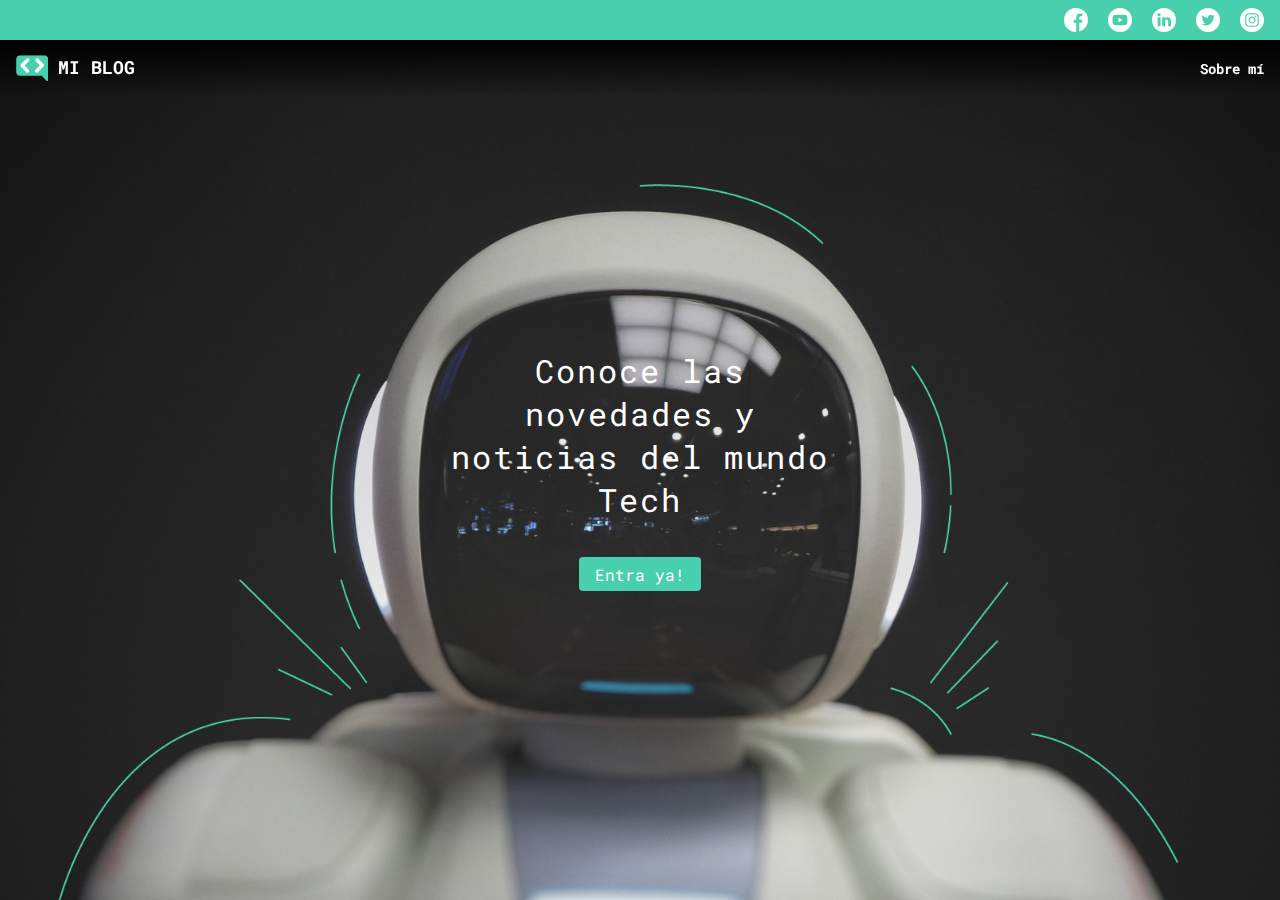
<file: index.html>
<!DOCTYPE html>
<html lang="en">
<head>
    <meta charset="UTF-8">
    <meta http-equiv="X-UA-Compatible" content="IE=edge">
    <meta name="viewport" content="width=device-width, initial-scale=1.0">
    <title>Mi blog</title>
    <link rel="stylesheet" href="./styles/style.css">
    <link rel="stylesheet" href="./font/flaticon.css">

    <link rel="preconnect" href="https://fonts.googleapis.com">
    <link rel="preconnect" href="https://fonts.gstatic.com" crossorigin>
    <link href="https://fonts.googleapis.com/css2?family=Roboto+Mono:ital,wght@0,500;0,700;1,400&family=Roboto+Slab:wght@500;700&family=Roboto:wght@400;500;700;900&display=swap" rel="stylesheet">
</head>
<body class="header-home">
    <div class="page">
        <header >
            <section class="social-networks">
                <ul >
                    <li><a>
                        <span class="flaticon-001-facebook"></span>
                    </a></li>
                    <li><a>
                        <span class="flaticon-008-youtube"></span>
                    </a></li>
                    <li><a>
                        <span class="flaticon-010-linkedin"></span>
                    </a></li>
                    <li><a>
                        <span class="flaticon-013-twitter-1"></span>
                    </a></li>
                    <li><a>
                        <span class="flaticon-011-instagram"></span>
                    </a></li>
                </ul>
            </section>
            <nav >
                <a href="" class="my-blog">
                    <img src="./assets/images/Logo.png" alt="">
                    <h2>MI BLOG</h2>
                </a>
                    <a class="navar__about-me" href="./perfil.html"><h2>Sobre mí</h2></a>
            </nav>
        </header>
        <main class="home">
            <section class="home__paragraph">
                <h1>Conoce las novedades y noticias del mundo Tech</h1>
                <a href="./blogs.html" class="primary-button">Entra ya!</a>
            </section>
        </main>
    </div>
        
</body>
</html>
</file>
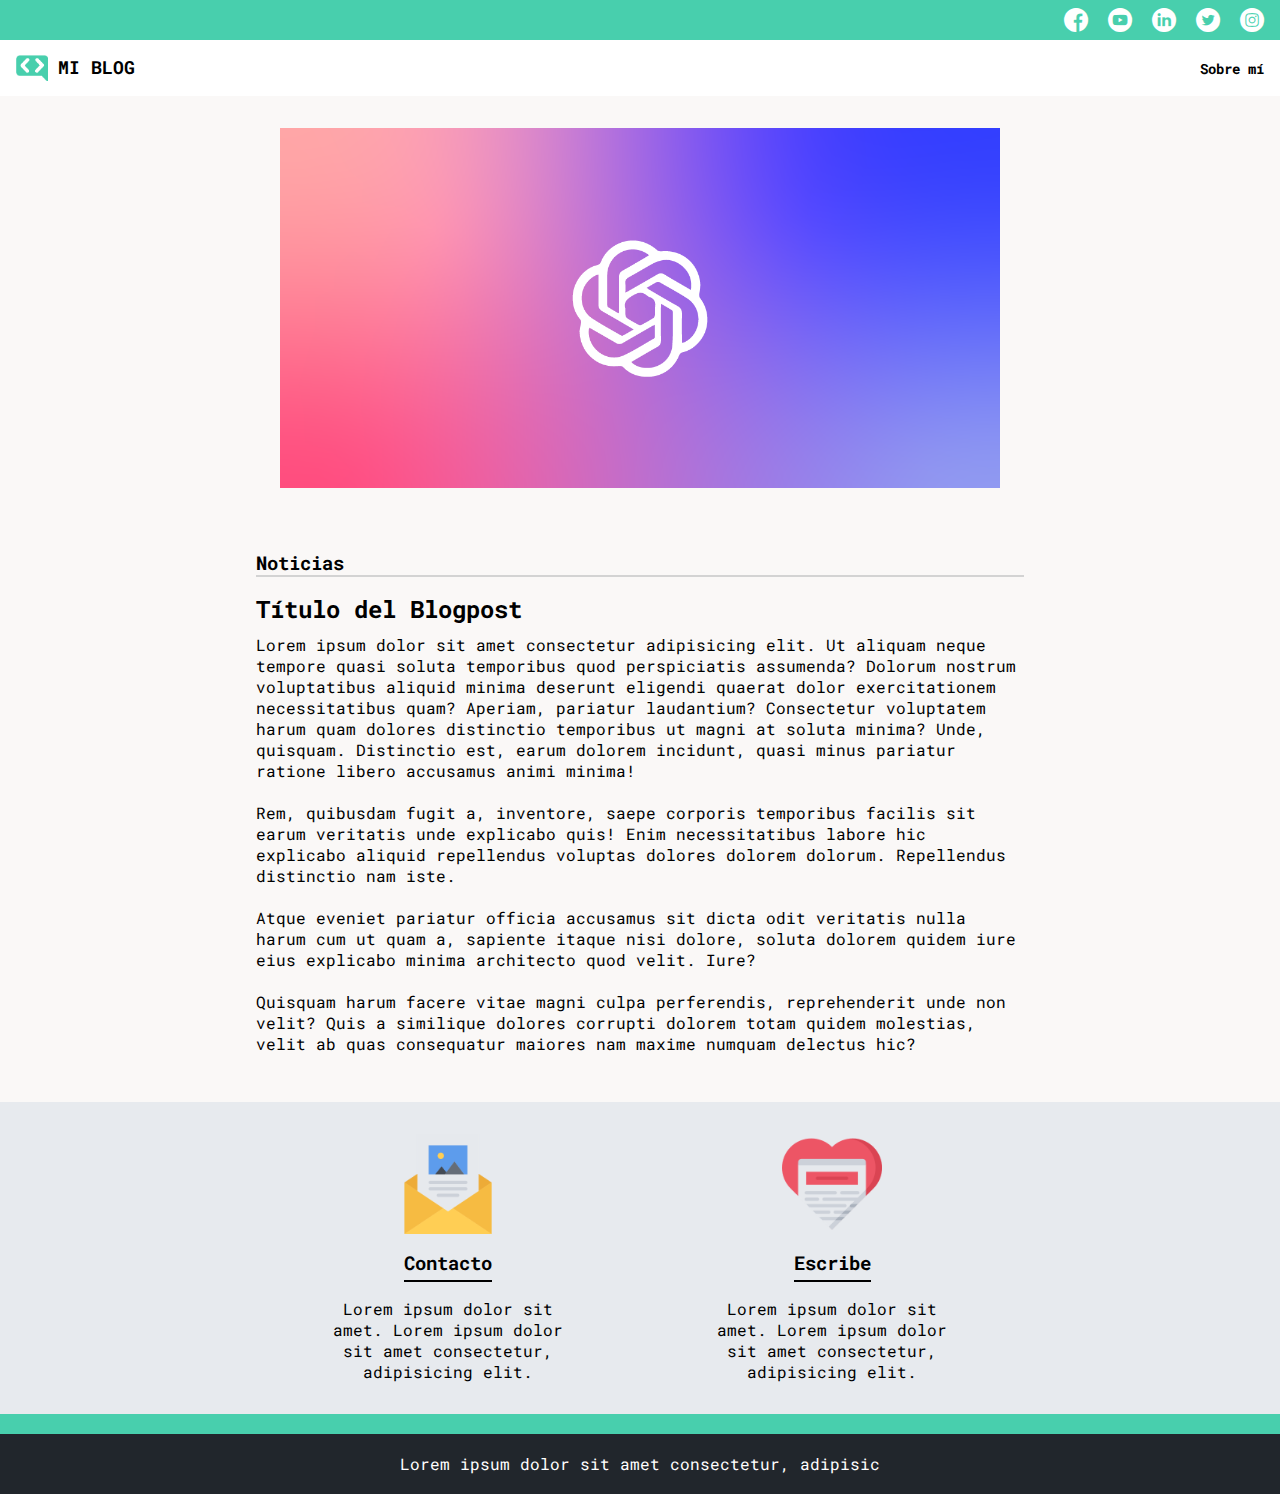
<file: blog.html>
<!DOCTYPE html>
<html lang="en">
<head>
    <meta charset="UTF-8">
    <meta http-equiv="X-UA-Compatible" content="IE=edge">
    <meta name="viewport" content="width=device-width, initial-scale=1.0">
    <title>Mi blog</title>
    <link rel="stylesheet" href="./styles/style.css">
    <link rel="stylesheet" href="./styles/style-tablet.css" media="screen and (min-width:600px)">
    <link rel="stylesheet" href="./font/flaticon.css">

    <link rel="preconnect" href="https://fonts.googleapis.com">
    <link rel="preconnect" href="https://fonts.gstatic.com" crossorigin>
    <link href="https://fonts.googleapis.com/css2?family=Roboto+Mono:ital,wght@0,500;0,700;1,400&family=Roboto+Slab:wght@500;700&family=Roboto:wght@400;500;700;900&display=swap" rel="stylesheet">
</head>
<body>
    <div class="page">
        <header >
            <section class="social-networks">
                <ul >
                    <li><a>
                        <span class="flaticon-001-facebook"></span>
                    </a></li>
                    <li><a>
                        <span class="flaticon-008-youtube"></span>
                    </a></li>
                    <li><a>
                        <span class="flaticon-010-linkedin"></span>
                    </a></li>
                    <li><a>
                        <span class="flaticon-013-twitter-1"></span>
                    </a></li>
                    <li><a>
                        <span class="flaticon-011-instagram"></span>
                    </a></li>
                </ul>
            </section>
            <nav>
                <a href="" class="my-blog">
                    <img src="./assets/images/Logo.png" alt="">
                    <h2>MI BLOG</h2>
                </a>
                    <a class="navar__about-me" href="./perfil.html"><h2>Sobre mí</h2></a>
            </nav>
        </header>
        <main>
            <section  class="blog__image">
                <img src="./assets/images/open-ai.png" alt="">
            </section>
            <section class="blog__content">
                <h3>Noticias</h3>
                <h2>Título del Blogpost</h2>
                <p>Lorem ipsum dolor sit amet consectetur adipisicing elit. Ut aliquam neque tempore quasi soluta temporibus quod perspiciatis assumenda? Dolorum nostrum voluptatibus aliquid minima deserunt eligendi quaerat dolor exercitationem necessitatibus quam?
                Aperiam, pariatur laudantium? Consectetur voluptatem harum quam dolores distinctio temporibus ut magni at soluta minima? Unde, quisquam. Distinctio est, earum dolorem incidunt, quasi minus pariatur ratione libero accusamus animi minima!
                </p>
                <br>
                <p>
                Rem, quibusdam fugit a, inventore, saepe corporis temporibus facilis sit earum veritatis unde explicabo quis! Enim necessitatibus labore hic explicabo aliquid repellendus voluptas dolores dolorem dolorum. Repellendus distinctio nam iste.
                </p>
                <br>
                <p>
                Atque eveniet pariatur officia accusamus sit dicta odit veritatis nulla harum cum ut quam a, sapiente itaque nisi dolore, soluta dolorem quidem iure eius explicabo minima architecto quod velit. Iure?
                </p>
                <br>
                <p>
                Quisquam harum facere vitae magni culpa perferendis, reprehenderit unde non velit? Quis a similique dolores corrupti dolorem totam quidem molestias, velit ab quas consequatur maiores nam maxime numquam delectus hic?</p>
            </section>
            <section class="contact">
                <div class="contact__card-container">
                    <a href="" class="contact__card">
                        <span class="contact__card--contacto"></span>
                        <div class="contact__card--paragraph">
                            <h3>Contacto</h3>
                            <p>Lorem ipsum dolor sit amet. Lorem ipsum dolor sit amet consectetur, adipisicing elit.</p>
                        </div>
                    </a>
                    <a href="" class="contact__card">
                        <span class="contact__card--mensaje"></span>
                        <div class="contact__card--paragraph">
                            <h3>Escribe</h3>
                            <p>Lorem ipsum dolor sit amet. Lorem ipsum dolor sit amet consectetur, adipisicing elit.</p>
                        </div>
                    </a>
                </div>
            </section>
        </main>
        <footer>
            <p>Lorem ipsum dolor sit amet consectetur, adipisic</p>
        </footer>
    </div>
        
</body>
</html>
</file>
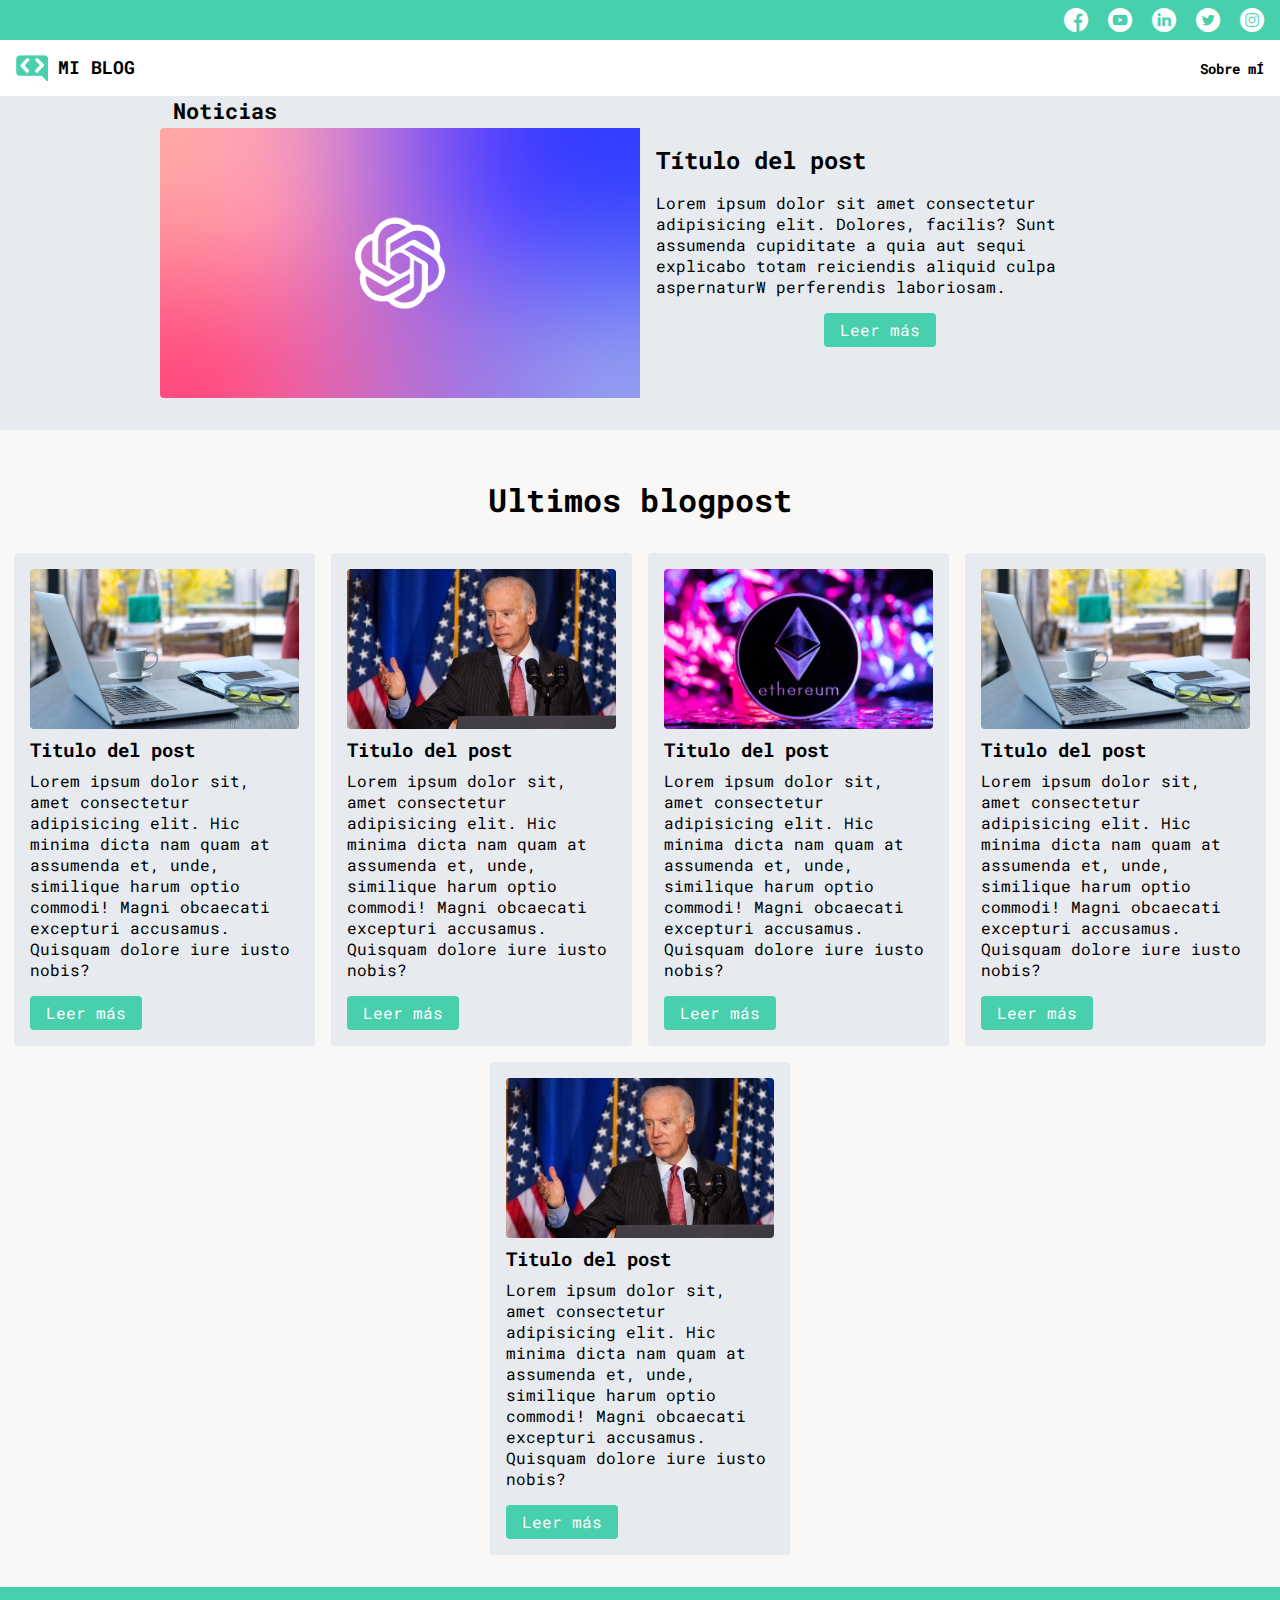
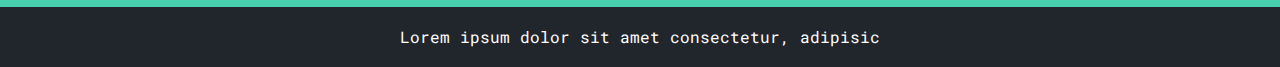
<file: blogs.html>
<!DOCTYPE html>
<html lang="en">
<head>
    <meta charset="UTF-8">
    <meta http-equiv="X-UA-Compatible" content="IE=edge">
    <meta name="viewport" content="width=device-width, initial-scale=1.0">
    <title>Mi blog</title>
    <link rel="stylesheet" href="./styles/style.css">
    <link rel="stylesheet" href="./styles/style-tablet.css" media="screen and (min-width:600px)">
    <link rel="stylesheet" href="./font/flaticon.css">

    <link rel="preconnect" href="https://fonts.googleapis.com">
    <link rel="preconnect" href="https://fonts.gstatic.com" crossorigin>
    <link href="https://fonts.googleapis.com/css2?family=Roboto+Mono:ital,wght@0,500;0,700;1,400&family=Roboto+Slab:wght@500;700&family=Roboto:wght@400;500;700;900&display=swap" rel="stylesheet">
</head>
<body>
    <div class="page">
        <header >
            <section class="social-networks">
                <ul >
                    <li><a>
                        <span class="flaticon-001-facebook"></span>
                    </a></li>
                    <li><a>
                        <span class="flaticon-008-youtube"></span>
                    </a></li>
                    <li><a>
                        <span class="flaticon-010-linkedin"></span>
                    </a></li>
                    <li><a>
                        <span class="flaticon-013-twitter-1"></span>
                    </a></li>
                    <li><a>
                        <span class="flaticon-011-instagram"></span>
                    </a></li>
                </ul>
            </section>
            <nav>
                <a href="" class="my-blog">
                    <img src="./assets/images/Logo.png" alt="">
                    <h2>MI BLOG</h2>
                </a>
                    <a class="navar__about-me" href="./perfil.html"><h2>Sobre mÍ</h2></a>
            </nav>
        </header>
        <main>
            <section class="main-post__container" >

                <div class="main-post">

                    <article class="main-post__content">
                        <h3 class="main-post__title">Noticias</h3>
                        <img src="./assets/images/open-ai.png" alt="">
                        <div class="main-post__content__paragraph">
                            <h2>Título del post</h2>
                            <p>Lorem ipsum dolor sit amet consectetur adipisicing elit. Dolores, facilis? Sunt assumenda cupiditate a quia aut sequi explicabo totam reiciendis aliquid culpa aspernaturW perferendis laboriosam.</p>
                            <a href="./blog.html" class="primary-button">Leer más</a>
                        </div>
                    </div>
                </article>
            </section>

            <section class="post" >
                <h2>Ultimos blogpost</h2>
                <div class="last-post">
                    <a href="./blog.html" class="last-post__card">
                        <img src="./assets/images/work-from-home.jpg" alt="">
                        <h3>Titulo del post</h3>
                        <p>Lorem ipsum dolor sit, amet consectetur adipisicing elit. Hic minima dicta nam quam at assumenda et, unde, similique harum optio commodi! Magni obcaecati excepturi accusamus. Quisquam dolore iure iusto nobis?</p>
                        <div href="./blog.html" class="primary-button">Leer más</div>

                    </a>
                    <a href="./blog.html" class="last-post__card">
                        <img src="./assets/images/joe.jpg" alt="">
                        <h3>Titulo del post</h3>
                        <p>Lorem ipsum dolor sit, amet consectetur adipisicing elit. Hic minima dicta nam quam at assumenda et, unde, similique harum optio commodi! Magni obcaecati excepturi accusamus. Quisquam dolore iure iusto nobis?</p>
                        <div href="./blog.html" class="primary-button">Leer más</div>
                    </a>
                    <a href="./blog.html" class="last-post__card">
                        <img src="./assets/images/ethereum.webp" alt="">
                        <h3>Titulo del post</h3>
                        <p>Lorem ipsum dolor sit, amet consectetur adipisicing elit. Hic minima dicta nam quam at assumenda et, unde, similique harum optio commodi! Magni obcaecati excepturi accusamus. Quisquam dolore iure iusto nobis?</p>
                        <div href="./blog.html" class="primary-button">Leer más</div>
                    </a>
                    <a href="./blog.html" class="last-post__card">
                        <img src="./assets/images/work-from-home.jpg" alt="">
                        <h3>Titulo del post</h3>
                        <p>Lorem ipsum dolor sit, amet consectetur adipisicing elit. Hic minima dicta nam quam at assumenda et, unde, similique harum optio commodi! Magni obcaecati excepturi accusamus. Quisquam dolore iure iusto nobis?</p>
                        <div href="./blog.html" class="primary-button">Leer más</div>
                    </a>
                    <a href="./blog.html" class="last-post__card">
                        <img src="./assets/images/joe.jpg" alt="">
                        <h3>Titulo del post</h3>
                        <p>Lorem ipsum dolor sit, amet consectetur adipisicing elit. Hic minima dicta nam quam at assumenda et, unde, similique harum optio commodi! Magni obcaecati excepturi accusamus. Quisquam dolore iure iusto nobis?</p>
                        <div href="./blog.html" class="primary-button">Leer más</div>
                    </a>
                </div>
            </section>
        </main>
        <footer>
            <p>Lorem ipsum dolor sit amet consectetur, adipisic</p>
        </footer>
    </div>
</body>
</html>
</file>
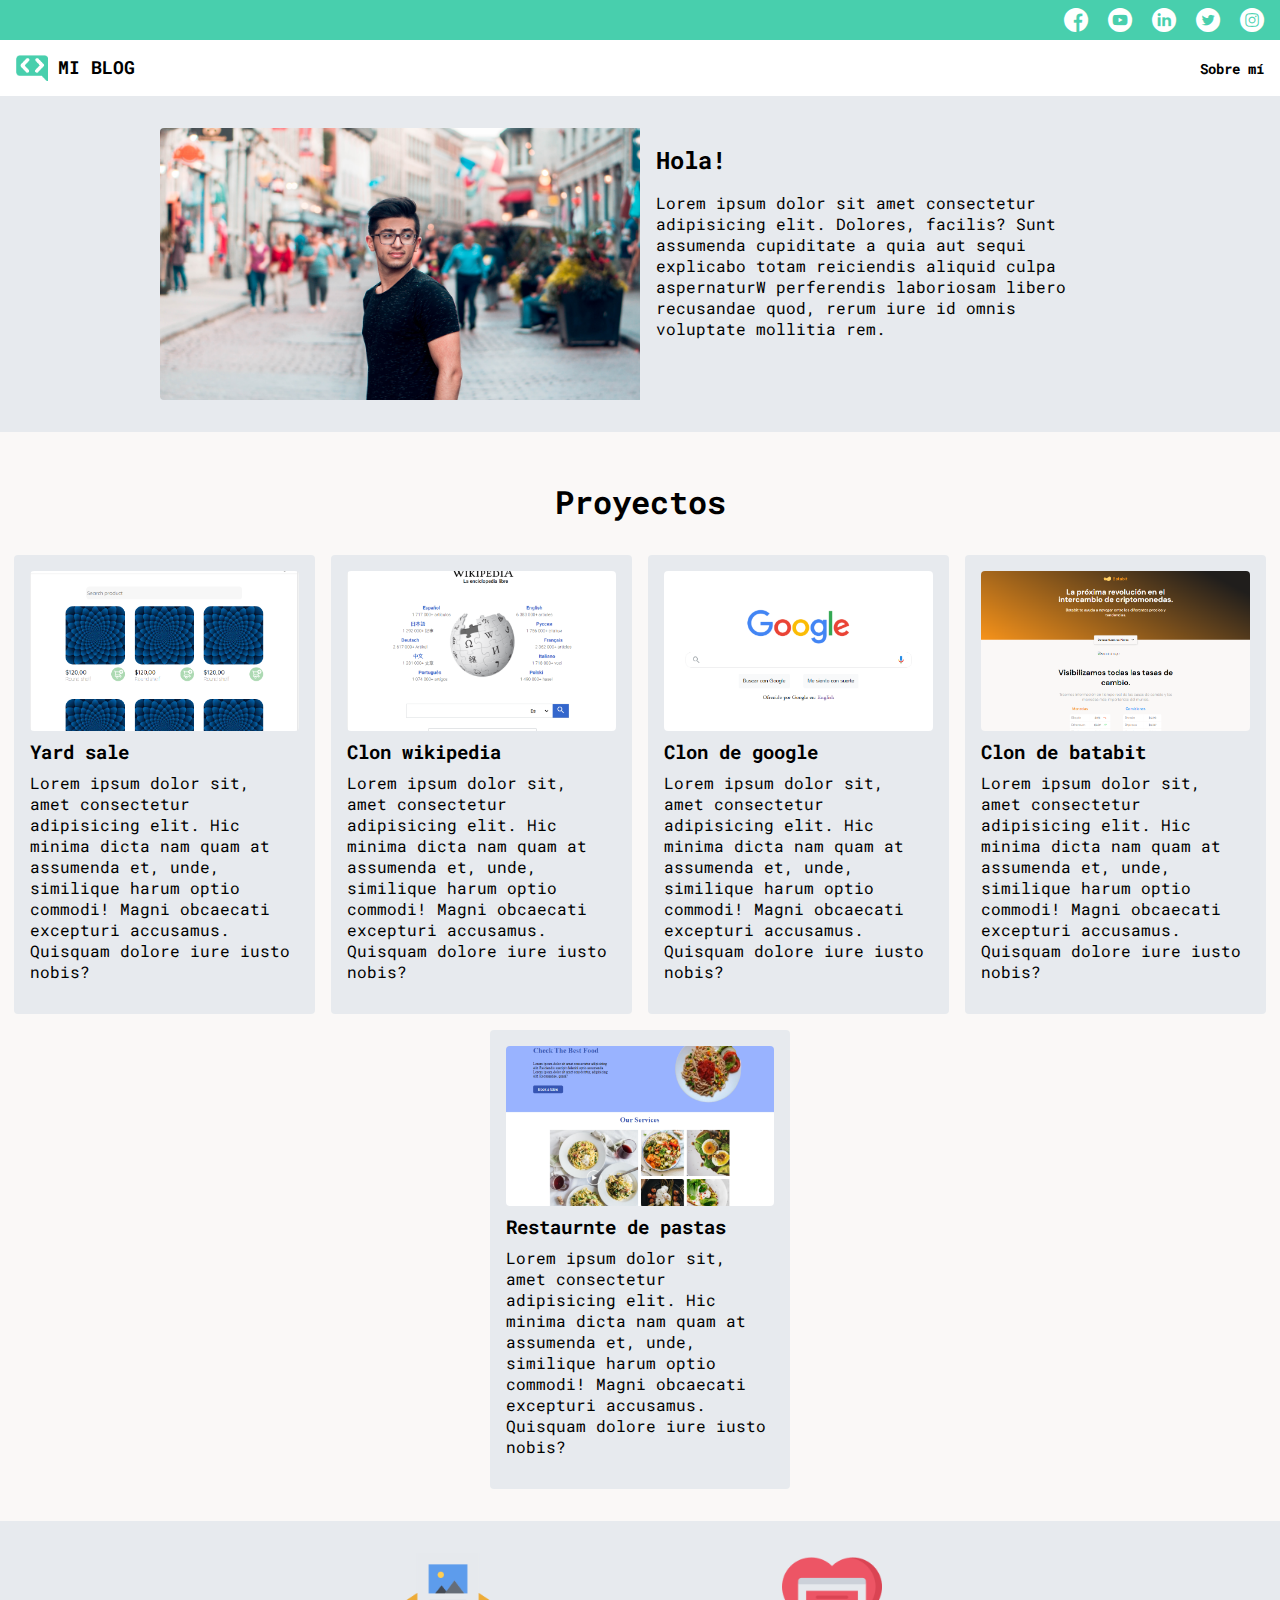
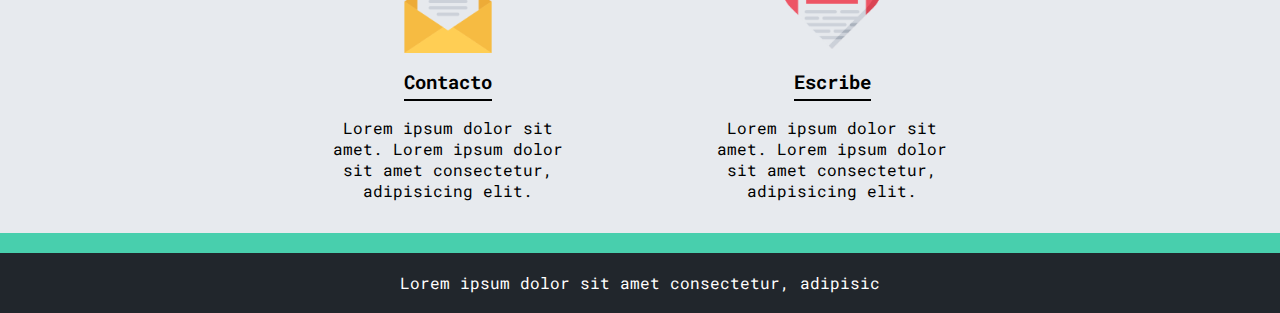
<file: perfil.html>
<!DOCTYPE html>
<html lang="en">
<head>
    <meta charset="UTF-8">
    <meta http-equiv="X-UA-Compatible" content="IE=edge">
    <meta name="viewport" content="width=device-width, initial-scale=1.0">
    <title>Mi blog</title>
    <link rel="stylesheet" href="./styles/style.css">
    <link rel="stylesheet" href="./styles/style-tablet.css" media="screen and (min-width:600px)">
    <link rel="stylesheet" href="./font/flaticon.css">

    <link rel="preconnect" href="https://fonts.googleapis.com">
    <link rel="preconnect" href="https://fonts.gstatic.com" crossorigin>
    <link href="https://fonts.googleapis.com/css2?family=Roboto+Mono:ital,wght@0,500;0,700;1,400&family=Roboto+Slab:wght@500;700&family=Roboto:wght@400;500;700;900&display=swap" rel="stylesheet">
</head>
<body>
    <div class="page">
        <header >
            <section class="social-networks">
                <ul >
                    <li><a>
                        <span class="flaticon-001-facebook"></span>
                    </a></li>
                    <li><a>
                        <span class="flaticon-008-youtube"></span>
                    </a></li>
                    <li><a>
                        <span class="flaticon-010-linkedin"></span>
                    </a></li>
                    <li><a>
                        <span class="flaticon-013-twitter-1"></span>
                    </a></li>
                    <li><a>
                        <span class="flaticon-011-instagram"></span>
                    </a></li>
                </ul>
            </section>
            <nav>
                <a href="" class="my-blog">
                    <img src="./assets/images/Logo.png" alt="">
                    <h2>MI BLOG</h2>
                </a>
                    <a class="navar__about-me" href="./perfil.html"><h2>Sobre mí</h2></a>
            </nav>
        </header>
        <main>
            <section class="main-post__container" >

                <div class="main-post">

                    <article class="main-post__content">
                        <img src="./assets/images/profile-pic.jpg" alt="">
                        <div class="main-post__content__paragraph">
                            <h2>Hola!</h2>
                            <p>Lorem ipsum dolor sit amet consectetur adipisicing elit. Dolores, facilis? Sunt assumenda cupiditate a quia aut sequi explicabo totam reiciendis aliquid culpa aspernaturW perferendis laboriosam libero recusandae quod, rerum iure id omnis voluptate mollitia rem.</p>
                        </div>
                    </div>
                </article>
            </section>
            <section class="post" >
                <h2>Proyectos</h2>
                <div class="last-post">
                    <a href="https://felipeperezb.github.io/yard-sale-test/register.html" class="last-post__card">
                        <img src="./assets/projects/yard-sale.png" alt="">
                        <h3>Yard sale</h3>
                        <p>Lorem ipsum dolor sit, amet consectetur adipisicing elit. Hic minima dicta nam quam at assumenda et, unde, similique harum optio commodi! Magni obcaecati excepturi accusamus. Quisquam dolore iure iusto nobis?</p>
                    </a>
                    <a href="https://felipeperezb.github.io/clon_wikipedia/" class="last-post__card">
                        <img src="./assets/projects/wikipedia.png" alt="">
                        <h3>Clon wikipedia</h3>
                        <p>Lorem ipsum dolor sit, amet consectetur adipisicing elit. Hic minima dicta nam quam at assumenda et, unde, similique harum optio commodi! Magni obcaecati excepturi accusamus. Quisquam dolore iure iusto nobis?</p>
                    </a>
                    <a href="https://felipeperezb.github.io/clon_google/" class="last-post__card">
                        <img src="./assets/projects/google.png" alt="">
                        <h3>Clon de google</h3>
                        <p>Lorem ipsum dolor sit, amet consectetur adipisicing elit. Hic minima dicta nam quam at assumenda et, unde, similique harum optio commodi! Magni obcaecati excepturi accusamus. Quisquam dolore iure iusto nobis?</p>
                    </a>
                    <a href="https://felipeperezb.github.io/batabit_clon" class="last-post__card">
                        <img src="./assets/projects/batabit.png" alt="">
                        <h3>Clon de batabit</h3>
                        <p>Lorem ipsum dolor sit, amet consectetur adipisicing elit. Hic minima dicta nam quam at assumenda et, unde, similique harum optio commodi! Magni obcaecati excepturi accusamus. Quisquam dolore iure iusto nobis?</p>
                    </a>
                    <a href="https://felipeperezb.github.io/restaurant_test" class="last-post__card">
                        <img src="./assets/projects/restaurant.png" alt="">
                        <h3>Restaurnte de pastas</h3>
                        <p>Lorem ipsum dolor sit, amet consectetur adipisicing elit. Hic minima dicta nam quam at assumenda et, unde, similique harum optio commodi! Magni obcaecati excepturi accusamus. Quisquam dolore iure iusto nobis?</p>
                    </a>
                </div>
            </section>

            <section class="contact">
                <div class="contact__card-container">
                    <a href="" class="contact__card">
                        <span class="contact__card--contacto"></span>
                        <div class="contact__card--paragraph">
                            <h3>Contacto</h3>
                            <p>Lorem ipsum dolor sit amet. Lorem ipsum dolor sit amet consectetur, adipisicing elit.</p>
                        </div>
                    </a>
                    <a href="" class="contact__card">
                        <span class="contact__card--mensaje"></span>
                        <div class="contact__card--paragraph">
                            <h3>Escribe</h3>
                            <p>Lorem ipsum dolor sit amet. Lorem ipsum dolor sit amet consectetur, adipisicing elit.</p>
                        </div>
                    </a>
                </div>
            </section>

        </main>
        <footer>
            <p>Lorem ipsum dolor sit amet consectetur, adipisic</p>
        </footer>
    </div>
        
</body>
</html>
</file>
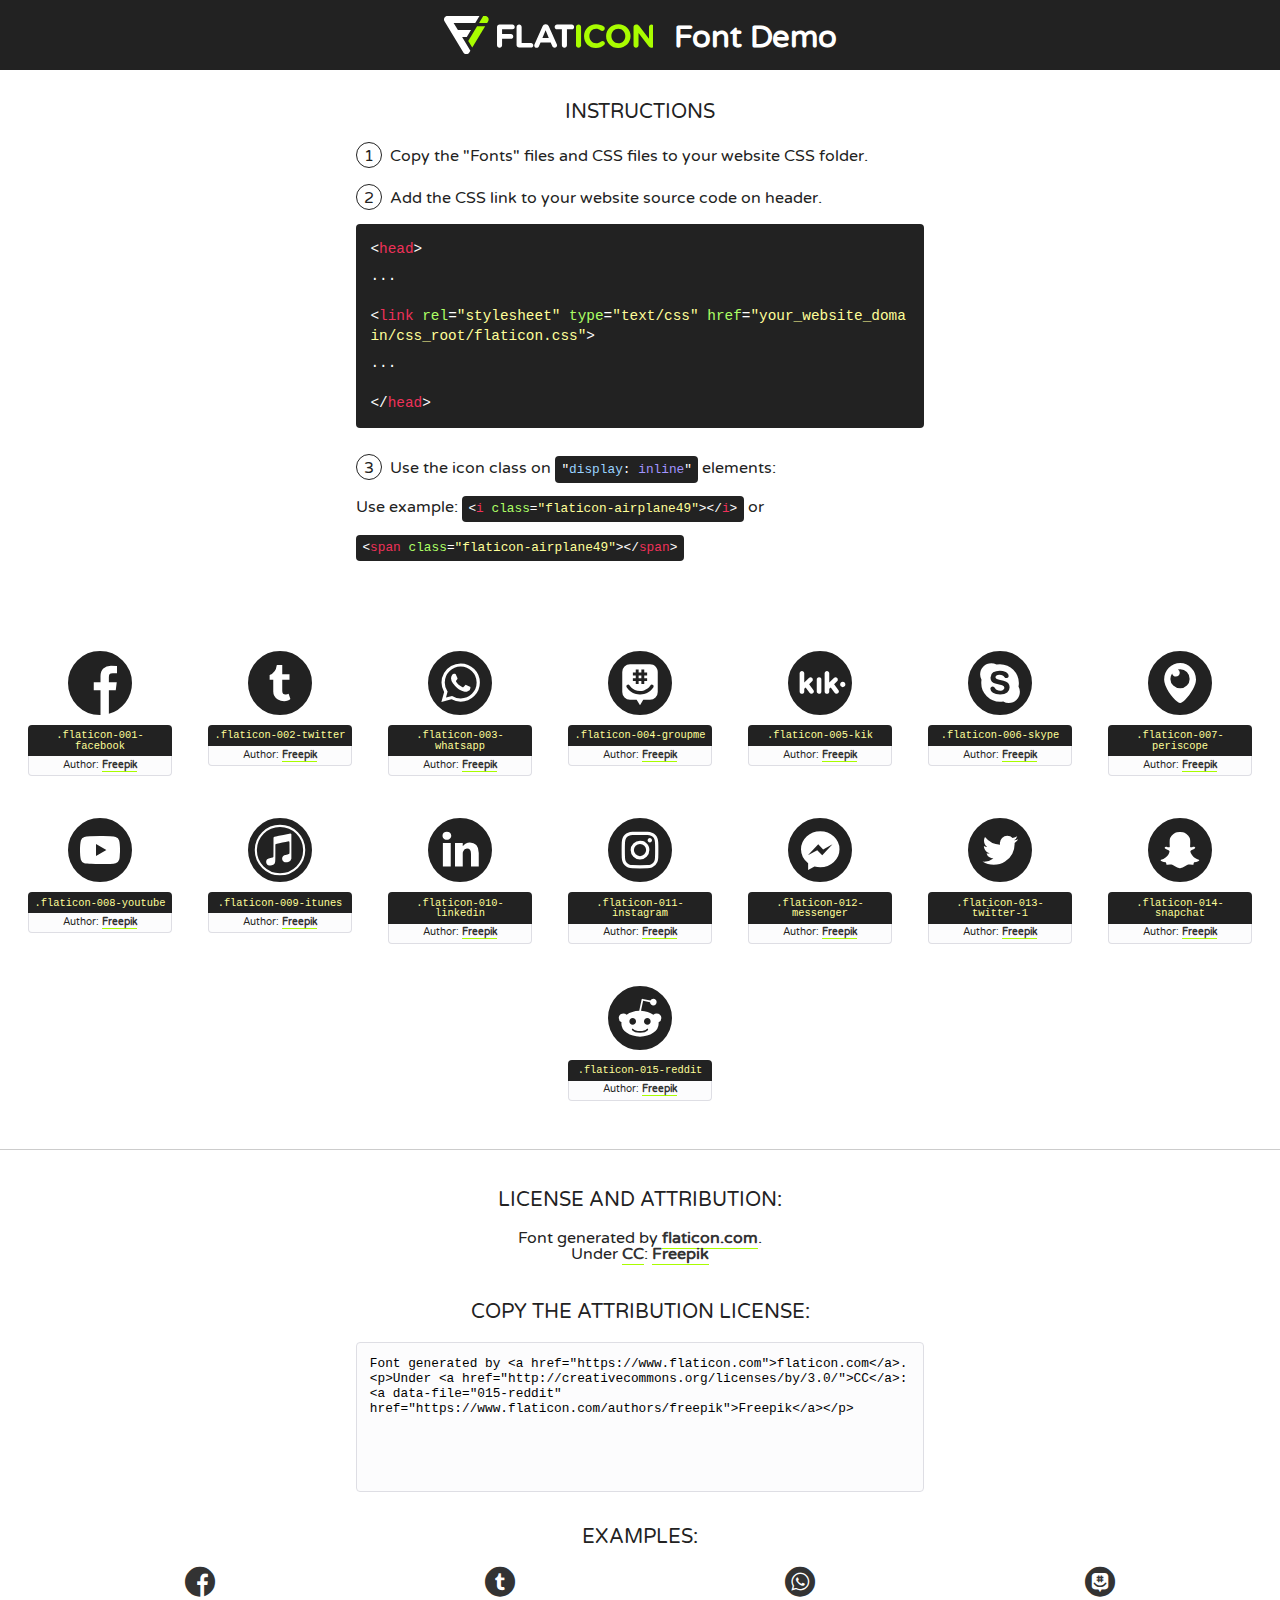
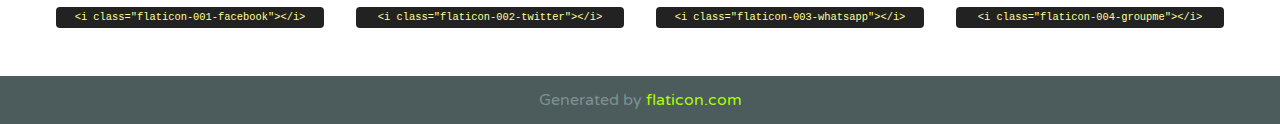
<file: font/flaticon.html>
<!DOCTYPE html>
<!--
  Flaticon icon font: Flaticon
  Creation date: 20/12/2018 09:27
-->
<html>
<!DOCTYPE html>
<html>

<head>
    <title>Flaticon WebFont</title>
    <link href="http://fonts.googleapis.com/css?family=Varela+Round" rel="stylesheet" type="text/css" />
    <link rel="stylesheet" type="text/css" href="flaticon.css">
    <meta charset="UTF-8">
    <style>
    html, body, div, span, applet, object, iframe,
    h1, h2, h3, h4, h5, h6, p, blockquote, pre,
    a, abbr, acronym, address, big, cite, code,
    del, dfn, em, img, ins, kbd, q, s, samp,
    small, strike, strong, sub, sup, tt, var,
    b, u, i, center,
    dl, dt, dd, ol, ul, li,
    fieldset, form, label, legend,
    table, caption, tbody, tfoot, thead, tr, th, td,
    article, aside, canvas, details, embed, 
    figure, figcaption, footer, header, hgroup, 
    menu, nav, output, ruby, section, summary,
    time, mark, audio, video {
        margin: 0;
        padding: 0;
        border: 0;
        font-size: 100%;
        font: inherit;
        vertical-align: baseline;
    }
    /* HTML5 display-role reset for older browsers */
    article, aside, details, figcaption, figure, 
    footer, header, hgroup, menu, nav, section {
        display: block;
    }
    body {
        line-height: 1;
    }
    ol, ul {
        list-style: none;
    }
    blockquote, q {
        quotes: none;
    }
    blockquote:before, blockquote:after,
    q:before, q:after {
        content: '';
        content: none;
    }
    table {
        border-collapse: collapse;
        border-spacing: 0;
    }
    body {
        font-family: 'Varela Round', Helvetica, Arial, sans-serif;
        font-size: 16px;
        color: #222;
    }
    a {
        color: #333;
        border-bottom: 1px solid #a9fd00;
        font-weight: bold;
        text-decoration: none;
    }
    * {
        -moz-box-sizing: border-box;
        -webkit-box-sizing: border-box;
        box-sizing: border-box;
        margin: 0;
        padding: 0;
    }
    [class^="flaticon-"]:before, [class*=" flaticon-"]:before, [class^="flaticon-"]:after, [class*=" flaticon-"]:after {
        font-family: Flaticon;
        font-size: 30px;
        font-style: normal;
        margin-left: 20px;
        color: #333;
    }
    .wrapper {
        max-width: 600px;
        margin: auto;
        padding: 0 1em;
    }
    .title {
        font-size: 1.25em;
        text-align: center;
        margin-bottom: 1em;
        text-transform: uppercase;
    }
    header {
        text-align: center;
        background-color: #222;
        color: #fff;
        padding: 1em;
    }
    header .logo {
        width: 210px;
        height: 38px;
        display: inline-block;
        vertical-align: middle;
        margin-right: 1em;
        border: none;
    }
    header strong {
        font-size: 1.95em;
        font-weight: bold;
        vertical-align: middle;
        margin-top: 5px;
        display: inline-block;
    }
    .demo {
        margin: 2em auto;
        line-height: 1.25em;
    }
    .demo ul li {
        margin-bottom: 1em;
    }
    .demo ul li .num {
        color: #222;
        border-radius: 20px;
        display: inline-block;
        width: 26px;
        padding: 3px;
        height: 26px;
        text-align: center;
        margin-right: 0.5em;
        border: 1px solid #222;
    }
    .demo ul li code {
        background-color: #222;
        border-radius: 4px;
        padding: 0.25em 0.5em;
        display: inline-block;
        color: #fff;
        font-family: Consolas,Monaco,Lucida Console,Liberation Mono,DejaVu Sans Mono,Bitstream Vera Sans Mono,Courier New, monospace;
        font-weight: lighter;
        margin-top: 1em;
        font-size: 0.8em;
        word-break: break-all;
    }
    .demo ul li code.big {
        padding: 1em;
        font-size: 0.9em;
    }
    .demo ul li code .red {
        color: #EF3159;
    }
    .demo ul li code .green {
        color: #ACFF65;
    }
    .demo ul li code .yellow {
        color: #FFFF99;
    }
    .demo ul li code .blue {
        color: #99D3FF;
    }
    .demo ul li code .purple {
        color: #A295FF;
    }
    .demo ul li code .dots {
        margin-top: 0.5em;
        display: block;
    }
    #glyphs {
        border-bottom: 1px solid #ccc;
        padding: 2em 0;
        text-align: center;
    }
    .glyph {
        display: inline-block;
        width: 9em;
        margin: 1em;
        text-align: center;
        vertical-align: top;
        background: #FFF;
    }
    .glyph .glyph-icon {
        padding: 10px;
        display: block;
        font-family:"Flaticon";
        font-size: 64px;
        line-height: 1;
    }
    .glyph .glyph-icon:before {
        font-size: 64px;
        color: #222;
        margin-left: 0;
    }
    .class-name {
        font-size: 0.65em;
        background-color: #222;
        color: #fff;
        border-radius: 4px 4px 0 0;
        padding: 0.5em;
        color: #FFFF99;
        font-family: Consolas,Monaco,Lucida Console,Liberation Mono,DejaVu Sans Mono,Bitstream Vera Sans Mono,Courier New, monospace;
    }
    .author-name {
        font-size: 0.6em;
        background-color: #fcfcfd;
        border: 1px solid #DEDEE4;
        border-top: 0;
        border-radius: 0 0 4px 4px;
        padding: 0.5em;
    }
    .class-name:last-child {
        font-size: 10px;
        color:#888;
    }
    .class-name:last-child a {
        font-size: 10px;
        color:#555;
    }
    .class-name:last-child a:hover {
        color:#a9fd00;
    }
    .glyph > input {
        display: block;
        width: 100px;
        margin: 5px auto;
        text-align: center;
        font-size: 12px;
        cursor: text;
    }
    .glyph > input.icon-input {
        font-family:"Flaticon";
        font-size: 16px;
        margin-bottom: 10px;
    }
    .attribution .title {
        margin-top: 2em;
    }
    .attribution textarea {
        background-color: #fcfcfd;
        padding: 1em;
        border: none;
        box-shadow: none;
        border: 1px solid #DEDEE4;
        border-radius: 4px;
        resize: none;
        width: 100%;
        height: 150px;
        font-size: 0.8em;
        font-family: Consolas,Monaco,Lucida Console,Liberation Mono,DejaVu Sans Mono,Bitstream Vera Sans Mono,Courier New, monospace;
        -webkit-appearance: none;
    }
    .iconsuse {
        margin: 2em auto;
        text-align: center;
        max-width: 1200px;
    }
    .iconsuse:after {
        content: '';
        display: table;
        clear: both;
    }
    .iconsuse .image {
        float: left;
        width: 25%;
        padding: 0 1em;
    }
    .iconsuse .image p {
        margin-bottom: 1em;
    }
    .iconsuse .image span {
        display: block;
        font-size: 0.65em;
        background-color: #222;
        color: #fff;
        border-radius: 4px;
        padding: 0.5em;
        color: #FFFF99;
        margin-top: 1em;
        font-family: Consolas,Monaco,Lucida Console,Liberation Mono,DejaVu Sans Mono,Bitstream Vera Sans Mono,Courier New, monospace;
    }
    #footer {
        text-align: center;
        background-color: #4C5B5C;
        color: #7c9192;
        padding: 1em;
    }
    #footer a {
        border: none;
        color: #a9fd00;
        font-weight: normal;
    }
    @media (max-width: 960px) {
        .iconsuse .image {
            width: 50%;
        }
    }
    @media (max-width: 560px) {
        .iconsuse .image {
            width: 100%;
        }
    }
    </style>
</head>

<body class="characters-off">

    <header>
        <a href="https://www.flaticon.com" target="_blank" class="logo">
            <svg version="1.1" xmlns="http://www.w3.org/2000/svg" xmlns:xlink="http://www.w3.org/1999/xlink" xmlns:a="http://ns.adobe.com/AdobeSVGViewerExtensions/3.0/" viewBox="0 0 560.875 102.036" enable-background="new 0 0 560.875 102.036" xml:space="preserve">
                <defs>
                </defs>
                <g>
                    <g class="letters">
                        <path fill="#ffffff" d="M141.596,29.675c0-3.777,2.985-6.767,6.764-6.767h34.438c3.426,0,6.15,2.728,6.15,6.15
                        c0,3.43-2.724,6.149-6.15,6.149h-27.674v13.091h23.719c3.429,0,6.151,2.724,6.151,6.15c0,3.43-2.723,6.149-6.151,6.149h-23.719
                        v17.574c0,3.773-2.986,6.761-6.764,6.761c-3.779,0-6.764-2.989-6.764-6.761V29.675z"></path>
                        <path fill="#ffffff" d="M193.844,29.149c0-3.781,2.985-6.767,6.764-6.767c3.776,0,6.763,2.985,6.763,6.767v42.957h25.039
                        c3.426,0,6.149,2.726,6.149,6.153c0,3.425-2.723,6.15-6.149,6.15h-31.802c-3.779,0-6.764-2.986-6.764-6.768V29.149z"></path>
                        <path fill="#ffffff" d="M241.891,75.71l21.438-48.407c1.492-3.341,4.215-5.357,7.906-5.357h0.792
                        c3.686,0,6.323,2.017,7.815,5.357l21.439,48.407c0.436,0.967,0.701,1.845,0.701,2.723c0,3.602-2.809,6.501-6.414,6.501
                        c-3.161,0-5.269-1.845-6.499-4.655l-4.132-9.661h-27.059l-4.301,10.102c-1.144,2.631-3.426,4.214-6.237,4.214
                        c-3.517,0-6.24-2.81-6.24-6.325C241.1,77.64,241.451,76.677,241.891,75.71z M279.932,58.666l-8.521-20.297l-8.526,20.297H279.932
                        z"></path>
                        <path fill="#ffffff" d="M314.864,35.387H301.86c-3.429,0-6.239-2.813-6.239-6.238c0-3.429,2.811-6.24,6.239-6.24h39.533
                        c3.426,0,6.237,2.811,6.237,6.24c0,3.425-2.811,6.238-6.237,6.238h-13.001v42.785c0,3.773-2.99,6.761-6.764,6.761
                        c-3.779,0-6.764-2.989-6.764-6.761V35.387z"></path>
                        <path fill="#A9FD00" d="M352.615,29.149c0-3.781,2.985-6.767,6.767-6.767c3.774,0,6.761,2.985,6.761,6.767v49.024
                        c0,3.773-2.987,6.761-6.761,6.761c-3.781,0-6.767-2.989-6.767-6.761V29.149z"></path>
                        <path fill="#A9FD00" d="M374.132,53.836v-0.179c0-17.481,13.178-31.801,32.065-31.801c9.22,0,15.459,2.458,20.557,6.238
                        c1.402,1.054,2.637,2.985,2.637,5.357c0,3.692-2.985,6.59-6.681,6.59c-1.845,0-3.071-0.702-4.044-1.319
                        c-3.776-2.813-7.729-4.393-12.562-4.393c-10.364,0-17.831,8.611-17.831,19.154v0.173c0,10.542,7.291,19.329,17.831,19.329
                        c5.715,0,9.492-1.756,13.359-4.834c1.049-0.874,2.458-1.491,4.039-1.491c3.429,0,6.325,2.813,6.325,6.236
                        c0,2.106-1.056,3.78-2.282,4.834c-5.539,4.834-12.036,7.733-21.878,7.733C387.572,85.464,374.132,71.493,374.132,53.836z"></path>
                        <path fill="#A9FD00" d="M433.009,53.836v-0.179c0-17.481,13.79-31.801,32.766-31.801c18.981,0,32.592,14.143,32.592,31.628v0.173
                        c0,17.483-13.785,31.807-32.769,31.807C446.625,85.464,433.009,71.32,433.009,53.836z M484.224,53.836v-0.179
                        c0-10.539-7.725-19.326-18.626-19.326c-10.893,0-18.449,8.611-18.449,19.154v0.173c0,10.542,7.73,19.329,18.626,19.329
                        C476.676,72.986,484.224,64.378,484.224,53.836z"></path>
                        <path fill="#A9FD00" d="M506.233,29.321c0-3.774,2.99-6.763,6.767-6.763h1.401c3.252,0,5.183,1.583,7.029,3.953l26.093,34.265
                        V29.059c0-3.692,2.99-6.677,6.681-6.677c3.683,0,6.671,2.985,6.671,6.677v48.934c0,3.78-2.987,6.765-6.764,6.765h-0.436
                        c-3.257,0-5.188-1.581-7.034-3.953l-27.056-35.492v32.944c0,3.687-2.985,6.676-6.678,6.676c-3.683,0-6.673-2.989-6.673-6.676
                        V29.321z"></path>
                    </g>
                    <g class="insignia">
                        <path fill="#ffffff" d="M48.372,56.137h12.517l11.156-18.537H37.186L25.688,18.539h57.825L94.668,0H9.271
                        C5.925,0,2.842,1.801,1.198,4.716c-1.644,2.907-1.593,6.482,0.134,9.343l50.38,83.501c1.678,2.781,4.689,4.476,7.938,4.476
                        c3.246,0,6.257-1.695,7.935-4.476l2.898-4.804L48.372,56.137z"></path>
                        <g class="i">
                            <path fill="#A9FD00" d="M93.575,18.539h0.031v0.004l21.652,0.004l2.705-4.488c1.727-2.861,1.778-6.436,0.133-9.343
                            C116.454,1.801,113.371,0,110.026,0h-5.294L93.575,18.539z"></path>
                            <polygon fill="#A9FD00" points="88.291,27.356 64.725,66.486 75.519,84.404 109.942,27.356"></polygon>
                        </g>
                    </g>
                </g>
            </svg>
        </a>
        <strong>Font Demo</strong>
    </header>


    <section class="demo wrapper">

        <p class="title">Instructions</p>

        <ul>
            <li>
                <span class="num">1</span>Copy the "Fonts" files and CSS files to your website CSS folder.
            </li>
            <li>
                <span class="num">2</span>Add the CSS link to your website source code on header.
                <code class="big">
                    &lt;<span class="red">head</span>&gt;
                    <br/><span class="dots">...</span>
                    <br/>&lt;<span class="red">link</span> <span class="green">rel</span>=<span class="yellow">"stylesheet"</span> <span class="green">type</span>=<span class="yellow">"text/css"</span> <span class="green">href</span>=<span class="yellow">"your_website_domain/css_root/flaticon.css"</span>&gt;
                    <br/><span class="dots">...</span>
                    <br/>&lt;/<span class="red">head</span>&gt;
                </code>
            </li>

            <li>
                <p>
                    <span class="num">3</span>Use the icon class on <code>"<span class="blue">display</span>:<span class="purple"> inline</span>"</code> elements:
                    <br />
                    Use example: <code>&lt;<span class="red">i</span> <span class="green">class</span>=<span class="yellow">&quot;flaticon-airplane49&quot;</span>&gt;&lt;/<span class="red">i</span>&gt;</code> or <code>&lt;<span class="red">span</span> <span class="green">class</span>=<span class="yellow">&quot;flaticon-airplane49&quot;</span>&gt;&lt;/<span class="red">span</span>&gt;</code>
            </li>
        </ul>

    </section>




   <section id="glyphs">          
    
      
        <div class="glyph"><div class="glyph-icon flaticon-001-facebook"></div>
            <div class="class-name">.flaticon-001-facebook</div>
            <div class="author-name">Author: <a data-file="001-facebook" href="https://www.flaticon.com/authors/freepik">Freepik</a> </div> 
        </div>        
        
        <div class="glyph"><div class="glyph-icon flaticon-002-twitter"></div>
            <div class="class-name">.flaticon-002-twitter</div>
            <div class="author-name">Author: <a data-file="002-twitter" href="https://www.flaticon.com/authors/freepik">Freepik</a> </div> 
        </div>        
        
        <div class="glyph"><div class="glyph-icon flaticon-003-whatsapp"></div>
            <div class="class-name">.flaticon-003-whatsapp</div>
            <div class="author-name">Author: <a data-file="003-whatsapp" href="https://www.flaticon.com/authors/freepik">Freepik</a> </div> 
        </div>        
        
        <div class="glyph"><div class="glyph-icon flaticon-004-groupme"></div>
            <div class="class-name">.flaticon-004-groupme</div>
            <div class="author-name">Author: <a data-file="004-groupme" href="https://www.flaticon.com/authors/freepik">Freepik</a> </div> 
        </div>        
        
        <div class="glyph"><div class="glyph-icon flaticon-005-kik"></div>
            <div class="class-name">.flaticon-005-kik</div>
            <div class="author-name">Author: <a data-file="005-kik" href="https://www.flaticon.com/authors/freepik">Freepik</a> </div> 
        </div>        
        
        <div class="glyph"><div class="glyph-icon flaticon-006-skype"></div>
            <div class="class-name">.flaticon-006-skype</div>
            <div class="author-name">Author: <a data-file="006-skype" href="https://www.flaticon.com/authors/freepik">Freepik</a> </div> 
        </div>        
        
        <div class="glyph"><div class="glyph-icon flaticon-007-periscope"></div>
            <div class="class-name">.flaticon-007-periscope</div>
            <div class="author-name">Author: <a data-file="007-periscope" href="https://www.flaticon.com/authors/freepik">Freepik</a> </div> 
        </div>        
        
        <div class="glyph"><div class="glyph-icon flaticon-008-youtube"></div>
            <div class="class-name">.flaticon-008-youtube</div>
            <div class="author-name">Author: <a data-file="008-youtube" href="https://www.flaticon.com/authors/freepik">Freepik</a> </div> 
        </div>        
        
        <div class="glyph"><div class="glyph-icon flaticon-009-itunes"></div>
            <div class="class-name">.flaticon-009-itunes</div>
            <div class="author-name">Author: <a data-file="009-itunes" href="https://www.flaticon.com/authors/freepik">Freepik</a> </div> 
        </div>        
        
        <div class="glyph"><div class="glyph-icon flaticon-010-linkedin"></div>
            <div class="class-name">.flaticon-010-linkedin</div>
            <div class="author-name">Author: <a data-file="010-linkedin" href="https://www.flaticon.com/authors/freepik">Freepik</a> </div> 
        </div>        
        
        <div class="glyph"><div class="glyph-icon flaticon-011-instagram"></div>
            <div class="class-name">.flaticon-011-instagram</div>
            <div class="author-name">Author: <a data-file="011-instagram" href="https://www.flaticon.com/authors/freepik">Freepik</a> </div> 
        </div>        
        
        <div class="glyph"><div class="glyph-icon flaticon-012-messenger"></div>
            <div class="class-name">.flaticon-012-messenger</div>
            <div class="author-name">Author: <a data-file="012-messenger" href="https://www.flaticon.com/authors/freepik">Freepik</a> </div> 
        </div>        
        
        <div class="glyph"><div class="glyph-icon flaticon-013-twitter-1"></div>
            <div class="class-name">.flaticon-013-twitter-1</div>
            <div class="author-name">Author: <a data-file="013-twitter-1" href="https://www.flaticon.com/authors/freepik">Freepik</a> </div> 
        </div>        
        
        <div class="glyph"><div class="glyph-icon flaticon-014-snapchat"></div>
            <div class="class-name">.flaticon-014-snapchat</div>
            <div class="author-name">Author: <a data-file="014-snapchat" href="https://www.flaticon.com/authors/freepik">Freepik</a> </div> 
        </div>        
        
        <div class="glyph"><div class="glyph-icon flaticon-015-reddit"></div>
            <div class="class-name">.flaticon-015-reddit</div>
            <div class="author-name">Author: <a data-file="015-reddit" href="https://www.flaticon.com/authors/freepik">Freepik</a> </div> 
        </div>        
        

    </section>



    <section class="attribution wrapper"   style="text-align:center;">

      <div class="title">License and attribution:</div><div class="attrDiv">Font generated by <a href="https://www.flaticon.com">flaticon.com</a>. <div><p>Under <a href="http://creativecommons.org/licenses/by/3.0/">CC</a>: <a data-file="015-reddit" href="https://www.flaticon.com/authors/freepik">Freepik</a></p>  </div>
      </div>
      <div class="title">Copy the Attribution License:</div>

    <textarea onclick="this.focus();this.select();">Font generated by &lt;a href=&quot;https://www.flaticon.com&quot;&gt;flaticon.com&lt;/a&gt;. <p>Under <a href="http://creativecommons.org/licenses/by/3.0/">CC</a>: <a data-file="015-reddit" href="https://www.flaticon.com/authors/freepik">Freepik</a></p>  
     </textarea>

    </section>

    <section class="iconsuse">

          <div class="title">Examples:</div>            
             
            <div class="image">
                <p>
                    <i class="glyph-icon flaticon-001-facebook"></i> 
                    <span>&lt;i class=&quot;flaticon-001-facebook&quot;&gt;&lt;/i&gt;</span>
                </p>
            </div>
            
            <div class="image">
                <p>
                    <i class="glyph-icon flaticon-002-twitter"></i> 
                    <span>&lt;i class=&quot;flaticon-002-twitter&quot;&gt;&lt;/i&gt;</span>
                </p>
            </div>
            
            <div class="image">
                <p>
                    <i class="glyph-icon flaticon-003-whatsapp"></i> 
                    <span>&lt;i class=&quot;flaticon-003-whatsapp&quot;&gt;&lt;/i&gt;</span>
                </p>
            </div>
            
            <div class="image">
                <p>
                    <i class="glyph-icon flaticon-004-groupme"></i> 
                    <span>&lt;i class=&quot;flaticon-004-groupme&quot;&gt;&lt;/i&gt;</span>
                </p>
            </div>
                       
        </div>
                            
    </section>

<div id="footer">
    <div>Generated by <a href="https://www.flaticon.com">flaticon.com</a>
    </div>
</div>



</body>
</html>
</file>
<file: styles/style.css>
:root{
    --roboto: 'Roboto', sans-serif;
    --roboto-slab: 'Roboto Slab', serif;
    --roboto-mono: 'Roboto Mono', monospace;

    --primary-color: #48cfad;
}

*{
    margin: 0;
    padding: 0;
    box-sizing: border-box;
    list-style: none;
    text-decoration: none;
}

body, html{
    height: 100%;
    width: 100vw;
    position: relative;
}

body{
    overflow-x: hidden;
}

.page{
    position: relative;
    min-height: 100%;
    font-family: var(--roboto-mono);
    background-color: #FAF8F7;
}

main{
    position: relative;
    padding:6rem 0  5rem;
    /* width: 100vw; */
}

.header-home{
    position: absolute;
}
header{
    position: fixed;
    top: 0;
    display: grid;
    width: 100%;
    z-index: 100;
    grid-template-rows: 2.5rem 3.5rem;
    align-items: center;
}


.social-networks{
    height: 100%;
    background-color: var(--primary-color);
    display: flex;
    justify-content: right;
    align-items: center;
    padding: 0 16px;
}

.social-networks img{
    width: 1.5rem;
}

.social-networks ul{
    display: flex
}


nav{
    top: 2.5rem;
    width: 100%;
    display: flex;
    justify-content: space-between;
    padding: 0 16px;
    align-items: center;
    height: 3.5rem;
    background-color: white;
}

.header-home nav{
    background: linear-gradient(to bottom, rgb(0, 0, 0), rgba(255, 255, 255, 0) );
}

.my-blog{
    display: flex;
    align-items: center;
}

.my-blog img{
    width: 32px;
    margin-right: 1ch;
}
.my-blog h2{
    font-size: 1.1rem;
    height: auto;
    color: #000;
}

.navar__about-me{
    color: #000;
    font-size: .6rem;
}

.header-home .my-blog h2, .header-home .navar__about-me{
    color: white;
}

.home{
    display: grid;
    place-content: center;
    align-items: center;
    background-image: url("./../assets/images/Cover.png");
    background-position: center;
    background-repeat: no-repeat;
    background-size: cover;
    width: 100%;
    height: calc(100vh - 2.5rem);
    text-align: center;
    position: relative;
    top: 2.5rem;
    padding: 32px;
}

.home__paragraph{
    max-width: 400px;
}

.home h1{
    position: relative;
    color: white;
    letter-spacing: 2px;
    margin: 0 0 4vh;
    font-family: var(--roboto-mono);
    font-weight: 400;
}

.primary-button{
    width: max-content;
    display: inline-block;
    background-color: var(--primary-color);
    color: white;
    padding: .4rem 1rem;
    border-radius: 4px;
}

.primary-button:hover{
    box-shadow: 2px 2px 4px lightgray;
}

.primary-button:active{
    background-color: #2e846e;
}


/* .main-post__container{
    background-color: #e7eaee;
} */

.main-post{
    display: grid;
    justify-content: center; 
    background-color: #e7eaee;
}
.main-post__title{
    text-align: left;
    font-size: 1.4rem;
    margin: auto;
}

.main-post img{
    width: 100%;
    height: 40vh;
    max-height: 17rem;
    object-fit: cover;
}

.main-post__content{
    display: grid;
    /* margin: 6.5rem 0 0; */
}

.main-post__content__paragraph{
    padding: 16px;
    display: flex;
    flex-direction: column;
}

.main-post__content__paragraph p{
    margin: 1rem 0;
}

.main-post__content__paragraph .primary-button{
    place-self: center;
}

.post h2{
    text-align: center;
    margin: 3rem 0 0;
    font-size: 2rem;
}

.last-post{
    padding: 2rem 0;
    display: flex;
    overflow-y: scroll;   
    gap: 1rem; 
}

.last-post__card{
    display: flex;
    flex-direction: column;
    color: black;
    background-color: #e7eaee;
    border-radius: 4px;
    min-width: 18.8rem;
    width: 18rem;
    padding: 16px;
}

.last-post__card:hover{
    background-color: #d6d6d6;
    cursor: pointer;
}


.last-post__card img{
    object-fit: cover;
    width: 100%;
    height: 10rem;
    border-radius: 4px;
}

.last-post__card h3{
    margin: .5rem 0;
}

.last-post p{
    margin: 0 0 1rem;
}

footer{
    position: absolute;
    bottom: 0;
    left: 0;
    width: 100%;
    text-align: center;
    border-top: var(--primary-color) 20px solid;
    color: white;
    width: 100%;
    display: flex;
    justify-content: center;
    align-items: center;
    background-color: #21262c;
    height: 5rem;
    padding: 15px;
}

.blog__image{
    width: 100%;
    max-width: 45rem;
    margin: auto;
}

.blog__image img{
    width: 100%;
    height: 40vh;
    max-height: 30rem;
    object-fit: cover;
}

.blog__content{
    margin: auto;
    padding: 16px;
    max-width: 50rem;
}

.blog__content h3{
    margin: 0.6rem 0 1rem;
    border-bottom: 2px solid lightgrey;
}

.blog__content h2{
    margin: 0 0 .6rem;
}

.contact{
    display: flex;
    background-color: #e7eaee;
    justify-content: center;


}

.contact__card-container{
    display: flex;
    flex-wrap: wrap;
    width: 100%;
    gap: 2rem;
    padding: 32px;
    max-width: 50rem;
}

.contact__card{
    color: black;
    text-align: center;
    margin: auto;
    display: flex;
    align-items: center;
    justify-content: center;
    flex-direction: column;
    max-width: 15rem;
}

.contact__card--paragraph{
    display: flex;
    flex-direction: column;
}

.contact__card--contacto{
    background-image: url("./../assets/images/013-newsletter.png");
    width: 100px;
    height: 100px;
    background-repeat: no-repeat;
    background-size: contain;
    grid-row: 1/3;
    grid-column: 1/2;
}

.contact__card--mensaje{
    background-image: url("./../assets/images/006-like.png");
    width: 100px;
    height: 100px;
    background-repeat: no-repeat;
    background-size: contain;
    grid-row: 1/3;
    grid-column: 1/2;
}

.contact__card--contacto img{
    width: 100%;
}

.contact__card h3{
    border-bottom: 2px solid black;
    padding: 0 0 .3rem;
    width: min-content; 
    margin: 1rem auto;
}

.contact__card p{
    grid-column: 2/3;
}
</file>
<file: font/flaticon.css>
/*
  	Flaticon icon font: Flaticon
  	Creation date: 20/12/2018 09:27
  	*/


@font-face {
  font-family: "Flaticon";
  src: url("./Flaticon.eot");
  src: url("./Flaticon.eot?#iefix") format("embedded-opentype"),
       url("./Flaticon.woff") format("woff"),
       url("./Flaticon.ttf") format("truetype"),
       url("./Flaticon.svg#Flaticon") format("svg");
  font-weight: normal;
  font-style: normal;
}

@media screen and (-webkit-min-device-pixel-ratio:0) {
  @font-face {
    font-family: "Flaticon";
    src: url("./Flaticon.svg#Flaticon") format("svg");
  }
}

[class^="flaticon-"]:before, [class*=" flaticon-"]:before,
[class^="flaticon-"]:after, [class*=" flaticon-"]:after {   
  font-family: Flaticon;
        font-size: 30px;
font-style: normal;
margin-left: 20px;
}

.flaticon-001-facebook:before { content: "\f100"; }
.flaticon-002-twitter:before { content: "\f101"; }
.flaticon-003-whatsapp:before { content: "\f102"; }
.flaticon-004-groupme:before { content: "\f103"; }
.flaticon-005-kik:before { content: "\f104"; }
.flaticon-006-skype:before { content: "\f105"; }
.flaticon-007-periscope:before { content: "\f106"; }
.flaticon-008-youtube:before { content: "\f107"; }
.flaticon-009-itunes:before { content: "\f108"; }
.flaticon-010-linkedin:before { content: "\f109"; }
.flaticon-011-instagram:before { content: "\f10a"; }
.flaticon-012-messenger:before { content: "\f10b"; }
.flaticon-013-twitter-1:before { content: "\f10c"; }
.flaticon-014-snapchat:before { content: "\f10d"; }
.flaticon-015-reddit:before { content: "\f10e"; }


.flaticon-001-facebook:before, .flaticon-013-twitter-1:before, .flaticon-003-whatsapp:before,.flaticon-008-youtube:before, .flaticon-010-linkedin:before, .flaticon-011-instagram:before{
  color: white;
  font-size: 1.5rem;
}
</file>
<file: styles/style-tablet.css>
/* .main-post__container{
    padding: 1rem 0 2rem;
} */
.main-post__title{
    margin: 0 0 0 1ch;
}
.main-post__content{
    max-width: 60rem;
    grid-template-columns: 1fr 1fr;
    grid-template-rows: 2rem auto;
    margin: 0 0 2rem; 
}
.main-post__content img{
    border-top-left-radius: 4px;
    border-bottom-left-radius: 4px;
    grid-column: 1/2;
    grid-row: 2/3;
    height: 100%;
}
.main-post .main-post__content__paragraph{
    border-top-right-radius: 4px;
    border-bottom-right-radius: 4px;
    grid-column: 2/3;
    grid-row: 2/3;
    /* background-color: white; */
}

.last-post{
    flex-wrap: wrap;
    justify-content: center;
    margin: initial 0;
}

.blog__image img{
    margin-top: 2rem;
    max-height: 30rem;    
}

.blog__content{
    margin: 2rem auto;
}

.last-post::-webkit-scrollbar{
    display: none;
}
</file>
